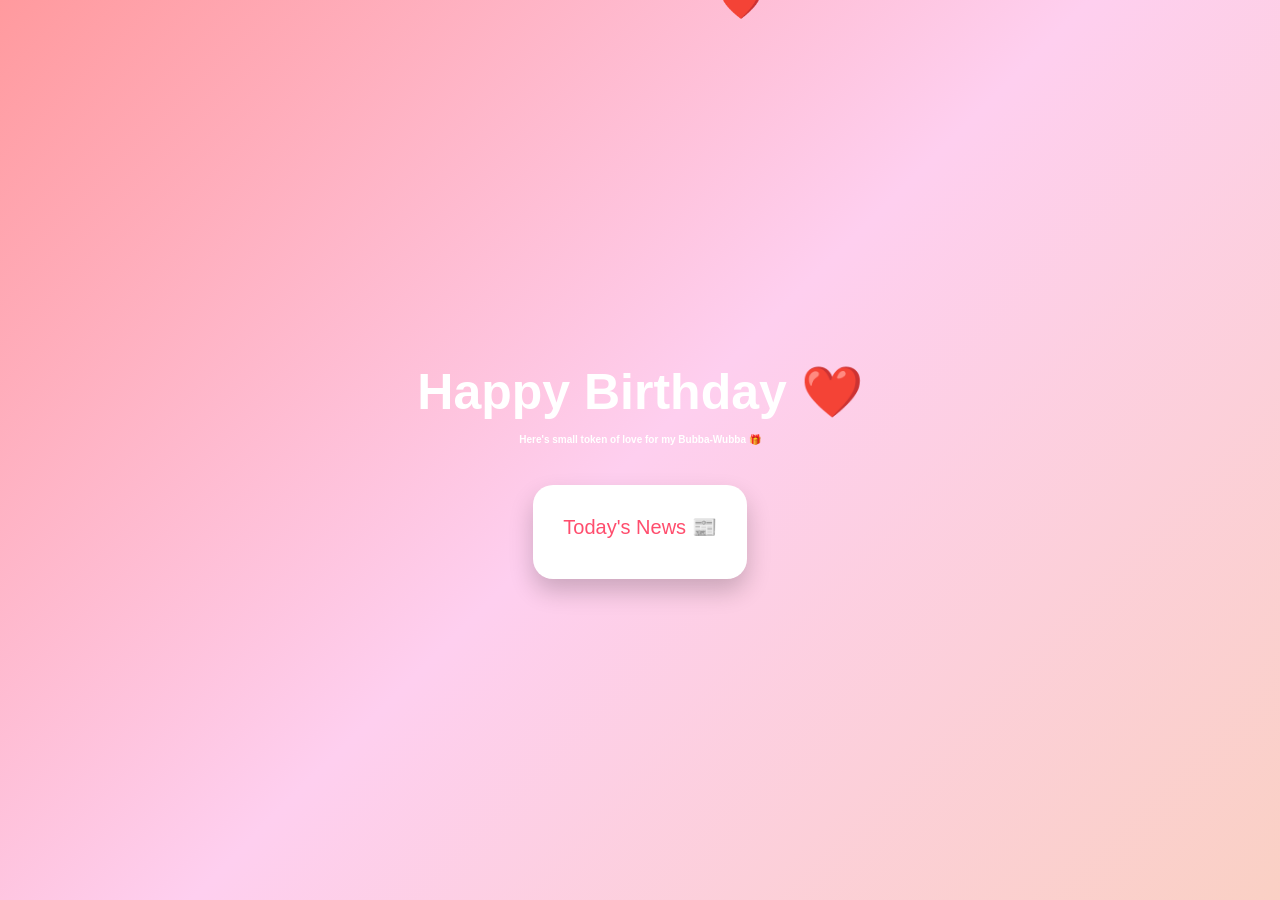
<file: index.html>
<!DOCTYPE html>
<html lang="en">
<head>

<meta charset="UTF-8">
<meta name="viewport" content="width=device-width, initial-scale=1.0">

<title>Happy Birthday ❤️</title>

<link rel="stylesheet" href="css/style.css">

</head>
<audio autoplay loop muted id="bgMusic">
<source src="assets/music.mp3" type="audio/mpeg">
</audio>


<body class="home-bg home-page">

<!-- Background Music -->

<!-- Intro -->
<div class="intro">
<h2>Happy Birthday ❤️</h2>
<h4>Here's small token of love for my Bubba-Wubba 🎁</h4>
</div>

<!-- Gift Link -->
<div class="center">
<a href="newspaper.html" class="gift">
<div class="gift-icon">Today's News 📰</div>
</a>
</div>

<!-- Hearts Animation -->
<script>
setInterval(function(){

let heart=document.createElement("div");

heart.innerHTML="❤️";

heart.style.position="fixed";
heart.style.top="-20px";
heart.style.left=Math.random()*100+"%";
heart.style.fontSize=(15+Math.random()*25)+"px";
heart.style.pointerEvents="none";
heart.style.animation="fall 6s linear";

document.body.appendChild(heart);

setTimeout(()=>{
heart.remove();
},6000);

},500);
</script>

<!-- Music Autoplay Trick -->
<script>
let music=document.getElementById("bgMusic");

window.addEventListener("load",()=>{
music.muted=false;
music.play();
});
</script>

</body>

</html>
</file>
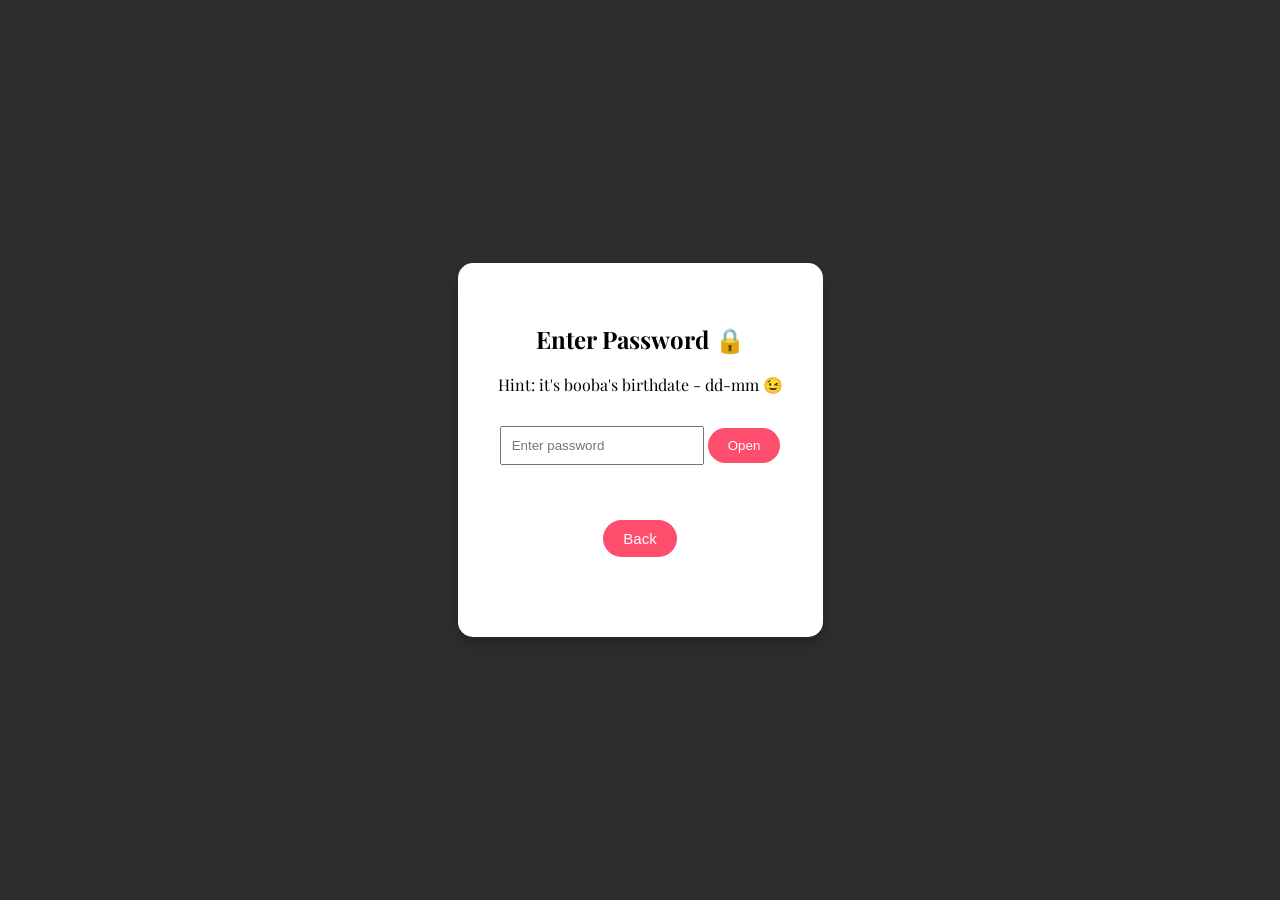
<file: newspaper.html>
<!DOCTYPE html>
<html lang="en">

<head>

<meta charset="UTF-8">
<title>The Birthday Times</title>
<meta name="viewport" content="width=device-width, initial-scale=1.0">
<link rel="stylesheet" href="css/style.css">

<link href="https://fonts.googleapis.com/css2?family=Playfair+Display:wght@400;700&family=Great+Vibes&display=swap" rel="stylesheet">

</head>

<body class="newspaper-page">

    <div id="passwordGate" class="password-overlay" data-password="0711">

<div class="password-box">

<h2>Enter Password 🔒</h2>
<p>Hint: it's booba's birthdate - dd-mm 😉</p>

<input type="password" id="sitePassword" placeholder="Enter password">

<button onclick="checkPassword()">Open</button>
<button class="center-btn" onclick="location.href='index.html'">Back</button>

</div>

</div>

<div id="protectedContent" style="display:none;">
<div class="newspaper">

<header>

<h1>The Birthday Times</h1>

<div class="tagline">
<span>11 March</span>
<span>Breaking News</span>
</div>

</header>


<section class="headline">

<h2>It's My BUBBA'S Birthday!</h2>

</section>


<div class="top-section">

<div class="main-image">

<img src="assets/punes.jpeg">

<p class="caption">
A piece of my ❤️
</p>

</div>


<div class="article">

<h3>He Turns 27!</h3>

<p>
In today’s special edition, we celebrate the most amazing person in my life. 
Your smile brightens even my darkest days, and your presence makes every moment magical and full of happiness. 
Being with you feels like my favorite story one I never want to end. 
Thank you for filling my world with love, laughter, and so many beautiful memories.💖

<p>
Thank you for always being there for me for supporting, understanding, and loving me in the most special way every single day. 
I feel truly lucky and grateful to have you in my life. 
On your special day, I hope you feel just how loved and appreciated you are. 
You deserve all the happiness and success in the world, and I hope this year brings you many wonderful moments and dreams coming true. ❤️

<p class="wish">
Wishing you a year filled with happiness, money, 
peace and love may all your dreams come's true my love ❤️
</p>

 
</div>

</div>



<div class="bottom-section">

<div class="column">

<h3>Love Story</h3>

<p>
From the moment we met everything changed. Your smile brightens my world
and every moment with you is special. This is a small reminder of how much you mean to me. and 
letting you know that you are stucked with me forever 💕</p>

</div>


<div class="column">

<h3>Fun Facts</h3>

<ul>
<li>Loves food 🍕</li>
<li>Give warmest hugs 🤗</li>
<li>Always knows how to make me calm😌</li>
<li>love's to irritate booba 💢</li>
<li>love's to be baby 🥹</li>
<li>love to eat booba 😈</li> 
</ul>

</div>

<div class="ticket-box">
    <h3 class="date">11</h3>
    <h5 class="month">March</h5>

    <p class="address">
      <h5>there's more bt wasn't 
        opening in phone 
      </h5>
    </p>

    <div class="line"></div>

    <h6 class="time">
        <p>U will have it tommorow</p></h6>
</div>

<footer>

<p>Published With Love 💌</p>
<button class="center-btn" onclick="location.href='index.html'">Back</button>

</footer>

</div>
</div>
<script src="js/script.js"></script>
</body>
</html>
</file>
<file: css/style.css>
/* ============================= */
/* HOME PAGE */
/* ============================= */

.home-bg{
margin:0;
height:100vh;
font-family:Arial;
background:linear-gradient(135deg,#ff9a9e,#fecfef,#fad0c4);
display:flex;
flex-direction:column;
align-items:center;
justify-content:center;
text-align:center;
}

/* intro */

.intro h2{
font-size:50px;
color:white;
margin-bottom:10px;
}

.intro h4{
color:white;
font-size:10px;
margin-bottom:40px;
}

/* grid */

.gift-grid{
display:grid;
grid-template-columns:repeat(5,200px);
gap:30px;
}

/* gift box */

.gift{
text-decoration:none;
background:white;
padding:30px;
border-radius:20px;
box-shadow:0 12px 25px rgba(0,0,0,0.2);
color:#ff4d6d;
transition:0.3s;
display:flex;
flex-direction:column;
align-items:center;
text-align:center;
}

.gift-icon{
font-size:20px;
margin-bottom:10px;
}

.gift span{
font-size:16px;
font-weight:bold;
}

/* hover animation */

.gift:hover{
transform:translateY(-10px) scale(1.05);
box-shadow:0 18px 35px rgba(0,0,0,0.3);
}

/* grid */

.surprise-grid{
display:grid;
grid-template-columns:repeat(auto-fit,minmax(150px,1fr));
gap:25px;
max-width:600px;
margin:auto;
}

/* cards */

.surprise-card{
background:white;
padding:30px;
border-radius:20px;
text-decoration:none;
color:#ff4d6d;
font-size:30px;
box-shadow:0 10px 20px rgba(0,0,0,0.2);
transition:0.3s;
}

.surprise-card h3{
font-size:16px;
margin-top:10px;
}

/* hover animation */

.surprise-card:hover{
transform:translateY(-10px) scale(1.05);
}

/* ============================= */
/* GALLERY PAGE */
/* ============================= */

body.gallery-page{
background:#f4f1d2;
font-family:cursive;
text-align:center;
padding:40px;
color:black;
}

.title{
margin-bottom:40px;
}

/* Gallery grid */

.gallery{
display:grid;
grid-template-columns:repeat(3,1fr);
gap:40px;
max-width:900px;
margin:auto;
}

/* Polaroid style */

.polaroid{
background:white;
padding:15px 15px 40px 15px;
box-shadow:0 8px 20px rgba(0,0,0,0.2);
border-radius:8px;
transition:0.4s;
cursor:pointer;
}

/* FIXED IMAGE SIZE */

.polaroid img{
width:100%;
height:200px;
object-fit:cover;
border-radius:5px;
}

/* Caption */

.polaroid p{
margin-top:10px;
font-size:16px;
}

/* Random rotation */

.polaroid:nth-child(odd){
transform:rotate(-3deg);
}

.polaroid:nth-child(even){
transform:rotate(3deg);
}

/* Hover */

.polaroid:hover{
transform:scale(1.08) rotate(0deg);
}


/* ============================= */
/* CARDS PAGE */
/* ============================= */
body{
  margin:0;
  font-family:'Poppins',sans-serif;
background:#f4f1d2;
  text-align:center;
}

/* TITLE */
.title{
  font-size:40px;
  color:#ff4d6d;
  margin:40px 0;
  text-align:center;
}

/* CARD CONTAINER */
.card-container{
  display:grid;
  grid-template-columns:repeat(7,1fr); /*  cards per row */
  gap:20px;
  max-width:1200px;
  margin:auto;
  padding:20px;
  justify-items:center;
}

/* CARD SIZE */
.flip-card{
  width:120px;
  height:120px;
  perspective:1000px;
  cursor:pointer;
}

/* INNER */
.flip-inner{
  position:relative;
  width:100%;
  height:100%;
  transition:transform 0.7s;
  transform-style:preserve-3d;
}

/* FLIP ON CLICK */
.flip-card.flipped .flip-inner{
  transform:rotateY(180deg);
}

/* FRONT + BACK */
.flip-front,
.flip-back{
  position:absolute;
  width:100%;
  height:100%;
  display:flex;
  align-items:center;
  justify-content:center;
  border-radius:15px;
  backface-visibility:hidden;
  box-shadow:0 6px 15px rgba(0,0,0,0.15);
}

/* FRONT */
.flip-front{
  background:#ff6b81;
  color:white;
  font-size:18px;
  font-weight:bold;
}

/* BACK */
.flip-back{
  background:white;
  color:#ff4d6d;
  transform:rotateY(180deg);
  font-size:13px;
  padding:8px;
  text-align:center;
}

/* hover cute effect */
.flip-card:hover{
  transform:scale(1.08);
  transition:0.3s;
}

/* BUTTON */
.center-btn{
  background-color:#ff4d6d;
  color:white;
  padding:10px 20px;
  margin:40px auto;
  font-family:Arial,sans-serif;
  font-size:15px;
  border:none;
  border-radius:15px;
  cursor:pointer;
  display:block;
  transition:background 0.3s ease;
}
.center-btn:hover{
  background-color:#ff758f;
}

/* PASSWORD OVERLAY */
.password-overlay{
  position:fixed;
  top:0;
  left:0;
  width:100%;
  height:100%;
  background:rgba(0,0,0,0.6);
  display:flex;
  align-items:center;
  justify-content:center;
}

.password-box{
  background:white;
  padding:30px;
  border-radius:15px;
  text-align:center;
  box-shadow:0 8px 20px rgba(0,0,0,0.3);
}
/* ============================= */
/* GAME PAGE */
/* ============================= */
.body.game-page{
background:pink;
}
#gameArea{ 
width:500px;
height:350px; 
border:2px solid #000; 
margin:20px auto; 
position:relative; 
overflow:hidden;
} 

.heart{ 
position:absolute; 
font-size:28px; 
cursor:pointer; 
}

/* Popup */

.popup{
display:none;
position:fixed;
top:0;
left:0;
width:100%;
height:100%;
background:rgba(0,0,0,0.8);
justify-content:center;
align-items:center;
}

.popup-box{
background:white;
color:black;
padding:30px;
border-radius:10px;
}



/* ============================= */
/* NEWSPAPER PAGE */
/* ============================= */

body.newspaper-page{
background:#e9e6df;
display:flex;
justify-content:center;
padding:40px;
font-family:'Playfair Display',serif;
color:black;
}

.newspaper{
background:#f8f6f2;
width:900px;
padding:40px;
border:2px solid #cfcfcf;
box-shadow:0 15px 40px rgba(0,0,0,0.3);
position:relative;
animation:openPaper 1s ease;
}

@keyframes openPaper{

0%{
transform:scale(0.7) rotateX(40deg);
opacity:0;
}

100%{
transform:scale(1) rotateX(0deg);
opacity:1;
}

}

/* Header */

.newspaper header{
text-align:center;
border-bottom:3px solid black;
padding-bottom:10px;
margin-bottom:20px;
}

.newspaper header h1{
font-size:60px;
margin:0;
}

.tagline{
display:flex;
justify-content:space-between;
font-size:14px;
margin-top:10px;
}

/* Headline */

.headline{
text-align:center;
margin:30px 0;
}

.headline h2{
font-size:48px;
margin:0;
}

/* Top section */

.top-section{
display:grid;
grid-template-columns:1fr 1fr;
gap:30px;
align-items:start;
}

.main-image img{
width:100%;
height:auto;
}

.caption{
font-size:12px;
margin-top:5px;
text-align:center;
}

.article h3{
font-size:28px;
margin-bottom:10px;
}

.article p{
line-height:1.6;
margin-bottom:15px;
}

.wish{
font-family:'Great Vibes',cursive;
font-size:28px;
}


/* Bottom columns */

.bottom-section{
display:grid;
grid-template-columns:repeat(3,1fr);
gap:25px;
margin-top:40px;
}

.column{
font-size:15px;
line-height:1.6;
}

.column:nth-child(2){
justify-self:center;
text-align:left;
}

.column ul{
padding-left:20px;
}

.ticket-box{
    width:110px;
    margin-top:0;
    padding:30px 20px;
    border:3px solid black;
    text-align:center;
    background:#f7f4ec;
    font-family: "Times New Roman", serif;
    position:relative;
    justify-self: center;
}

/* Decorative ticket corners */
.ticket-box:before,
.ticket-box:after{
    content:"";
    position:absolute;
    width:30px;
    height:25px;
    border:3px solid black;
}

.ticket-box:before{
    top:-3px;
    left:-3px;
    border-right:none;
    border-bottom:none;
    border-radius:10px 0 0 0;
}

.ticket-box:after{
    bottom:-3px;
    right:-3px;
    border-left:none;
    border-top:none;
    border-radius:0 0 10px 0;
}

.date{
    font-size:24px;
    margin:0;
}

.month{
    font-size:14px;
    margin:0 0 20px 0;
}

.address{
    font-size:7px;
    letter-spacing:2px;
    line-height:1.5;
}

.line{
    width:80%;
    height:1px;
    background:black;
    margin:20px auto;
}

.time{
    font-size:16px;
    margin:0;
}

/* Footer */
footer{
margin-top:30px;
border-top:1px solid black;
padding-top:15px;
text-align:center;
font-style:italic;
width:100%;
grid-column:1 / -1;   /* THIS LINE makes the line stretch across the whole newspaper */
}

/* LETTER PAPER */

.letter-box{
display:flex;
justify-content:left;
margin-top:40px;
max-width:700px;
margin:auto;
line-height:1.5;
border-radius:10px;
}

.paper{
width:700px;
min-height:300px;
padding:40px;
border-radius:10px;
font-family:'Georgia', serif;
font-size:22px;
line-height:1.5;
box-shadow:0 10px 30px rgba(0,0,0,0.2);
background-color: #f8f6f2;
text-align: left;

/* start closed */
transform:scaleY(0);
transform-origin:top;

animation:openPaper 1.5s forwards;
}

@keyframes openPaper{

0%{
transform:scaleY(0);
}

100%{
transform:scaleY(1);
}

}

.letter-page{
background:#ffe4ec;
color: #000;
}

/* PASSWORD OVERLAY */

.password-overlay{
position:fixed;
top:0;
left:0;
width:100%;
height:100%;
background:rgba(0,0,0,0.8);
display:flex;
justify-content:center;
align-items:center;
z-index:1000;
}

.password-box{
background:white;
padding:40px;
border-radius:15px;
text-align:center;
}

.password-box input{
padding:10px;
margin:15px 0;
width:180px;
}

.password-box button{
padding:10px 20px;
background:#ff4d6d;
border:none;
color:white;
border-radius:20px;
cursor:pointer;
}

.floating-heart{
position:fixed;
top:-20px;
font-size:20px;
animation:fall 5s linear forwards;
pointer-events:none;
z-index:1;
}

@keyframes fall{
0%{
transform:translateY(-20px);
opacity:1;
}
100%{
transform:translateY(100vh);
opacity:0;
}
}
</file>
